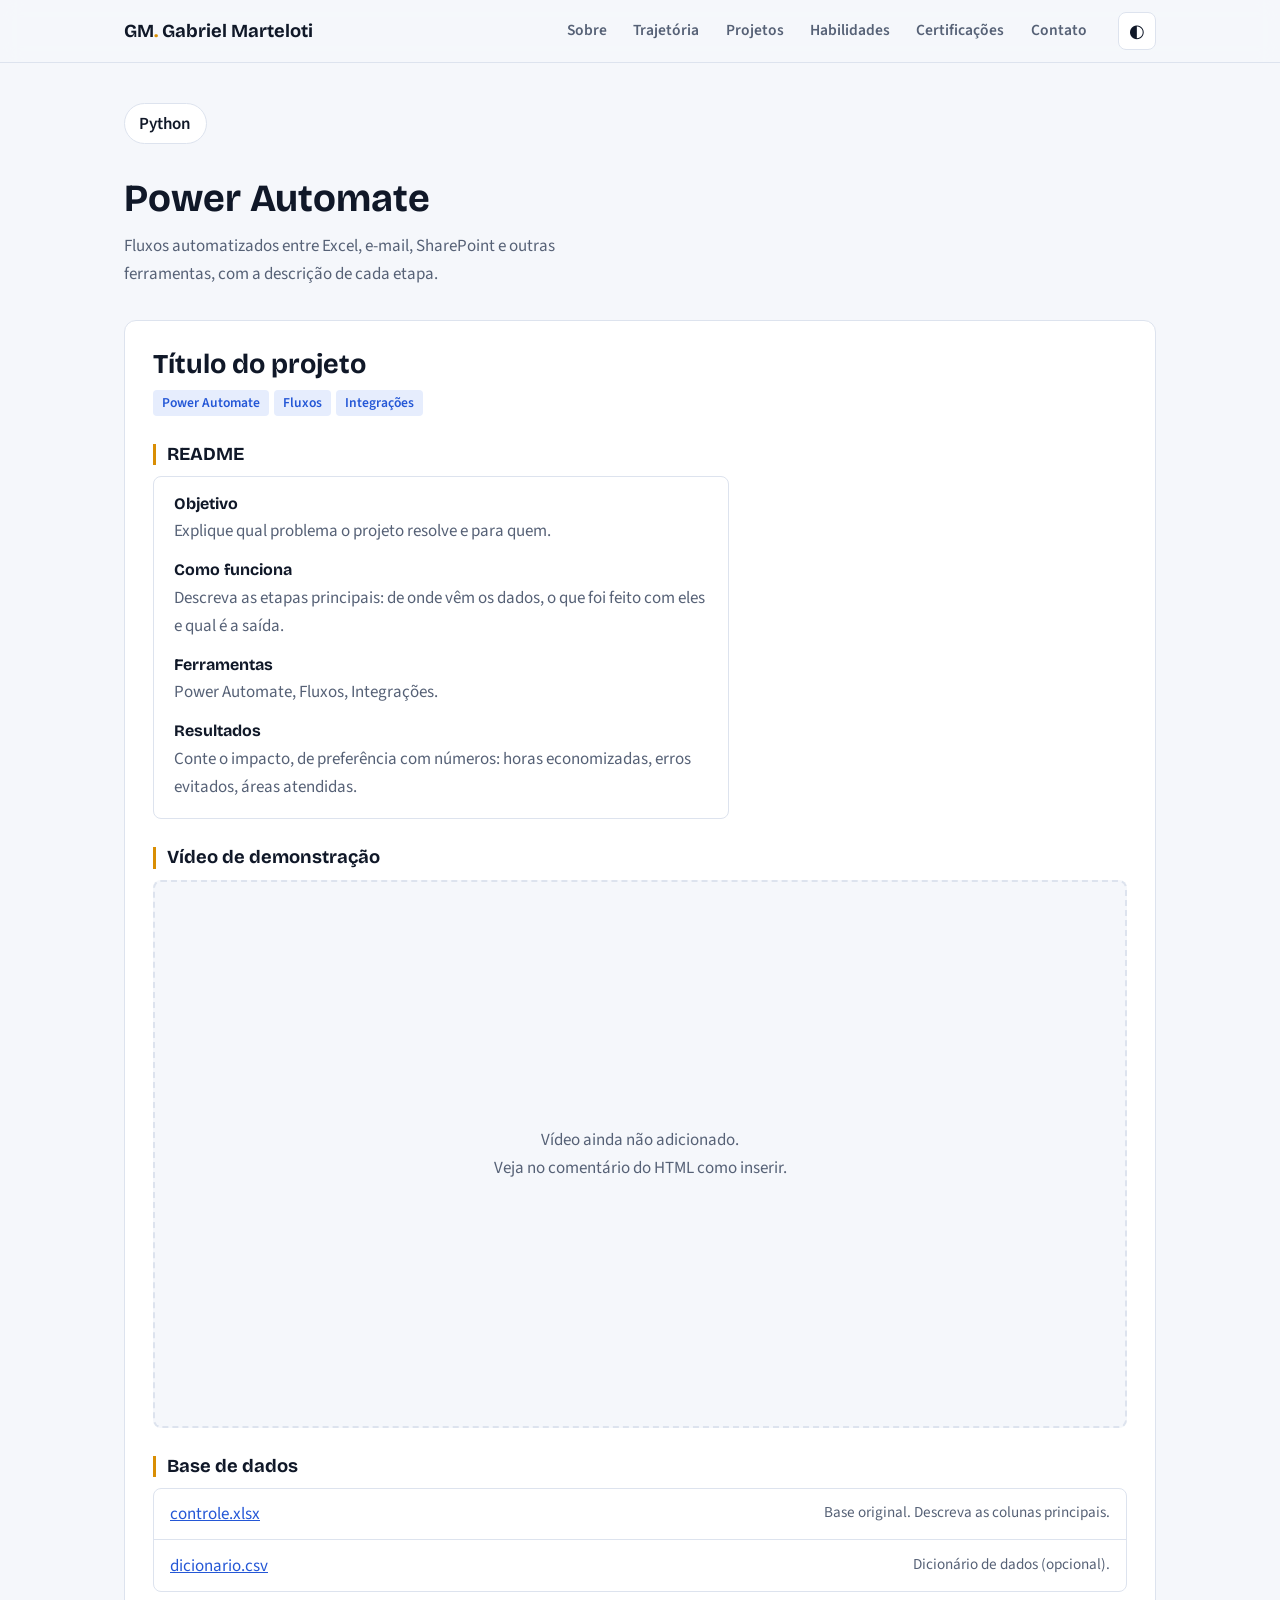
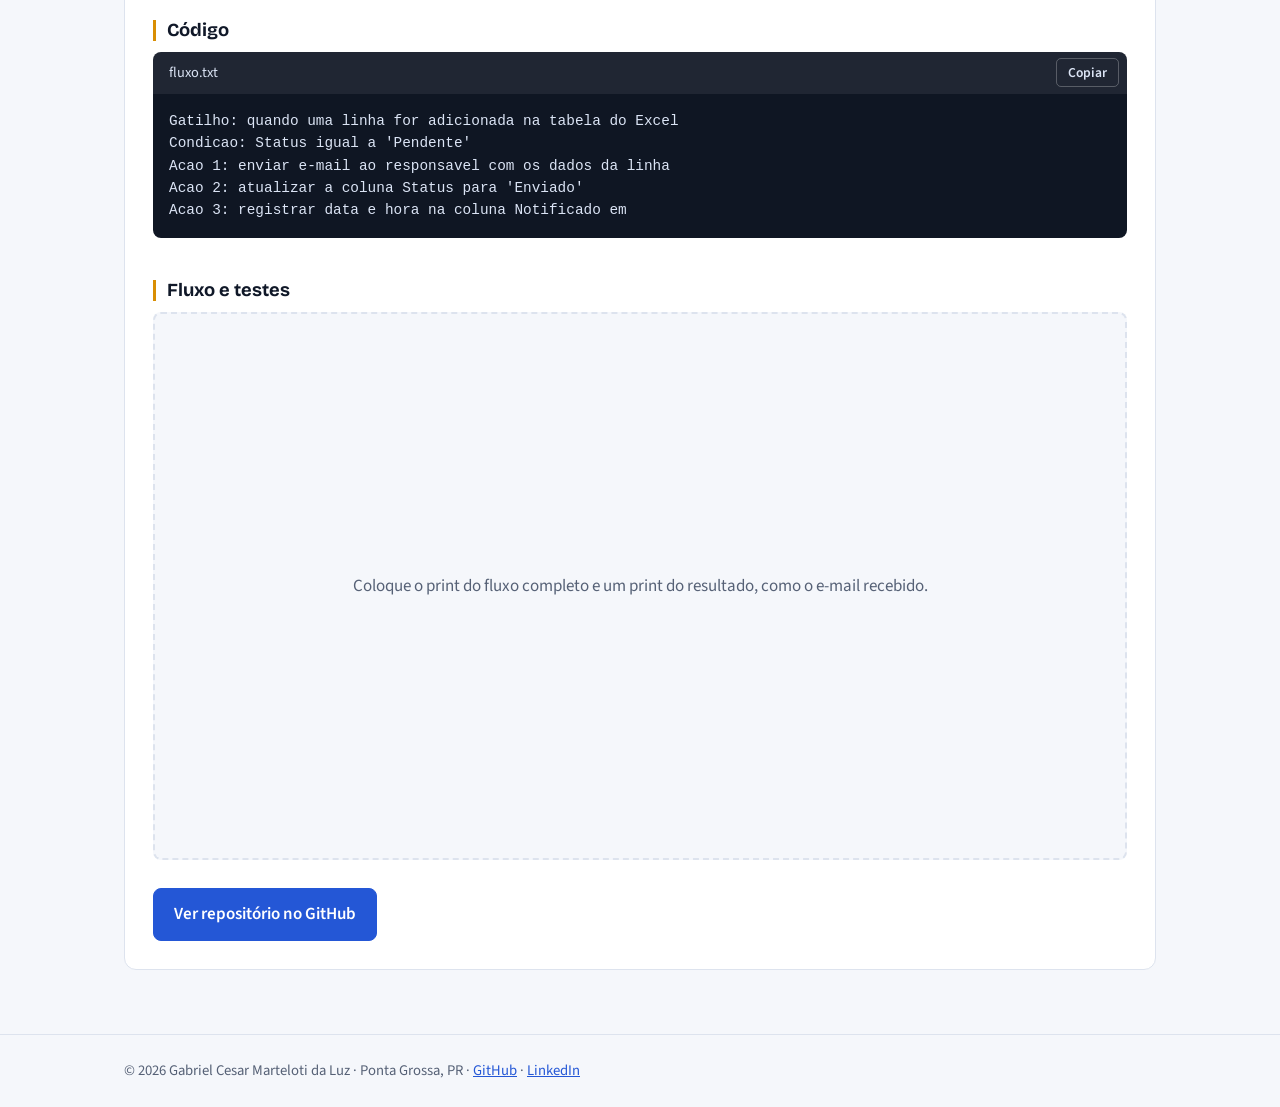
<file: powerautomate.html>
<!DOCTYPE html>
<html lang="pt-BR">
<head>
<meta charset="utf-8">
<meta name="viewport" content="width=device-width, initial-scale=1">
<title>Power Automate | Gabriel Marteloti</title>
<meta name="description" content="Portfólio de Gabriel Marteloti, aprendiz de dados na Allnex e estudante de ADS na UTFPR. SQL, Python, Power BI, Excel e Power Query.">
<script>document.documentElement.classList.add('js');try{var t=localStorage.getItem('theme');if(t)document.documentElement.dataset.theme=t}catch(e){}</script>
<link rel="preconnect" href="https://fonts.googleapis.com">
<link rel="preconnect" href="https://fonts.gstatic.com" crossorigin>
<link href="https://fonts.googleapis.com/css2?family=Bricolage+Grotesque:wght@500;700&family=Source+Sans+3:wght@400;600&display=swap" rel="stylesheet">
<link rel="stylesheet" href="style.css">
</head>
<body>
<header class="top"><div class="wrap">
  <a class="brand" href="index.html">GM<b>.</b> <span>Gabriel Marteloti</span></a>
  <nav aria-label="Principal"><a href="index.html#sobre">Sobre</a><a href="index.html#trajetoria">Trajetória</a><a href="index.html#projetos">Projetos</a><a href="index.html#habilidades">Habilidades</a><a href="index.html#certificacoes">Certificações</a><a href="index.html#contato">Contato</a></nav>
  <button class="theme" type="button" aria-label="Alternar tema claro e escuro">◐</button>
</div></header>
<main>
<div class="wrap page"><div class="tabs"><a href="python.html">Python</a></div>    <header>
      <h1>Power Automate</h1>
      <p class="intro">Fluxos automatizados entre Excel, e-mail, SharePoint e outras ferramentas, com a descrição de cada etapa.</p>
    </header>
    <!-- ===== PROJETO: para adicionar outro, copie do início deste article até o fim e cole abaixo ===== -->
    <article class="project" id="projeto-1">
      <header>
        <h2>Título do projeto</h2>
        <div class="tags"><span>Power Automate</span><span>Fluxos</span><span>Integrações</span></div>
      </header>

      <section class="block">
        <h3>README</h3>
        <div class="readme">
          <h4>Objetivo</h4><p>Explique qual problema o projeto resolve e para quem.</p>
          <h4>Como funciona</h4><p>Descreva as etapas principais: de onde vêm os dados, o que foi feito com eles e qual é a saída.</p>
          <h4>Ferramentas</h4><p>Power Automate, Fluxos, Integrações.</p>
          <h4>Resultados</h4><p>Conte o impacto, de preferência com números: horas economizadas, erros evitados, áreas atendidas.</p>
        </div>
      </section>

      <section class="block">
        <h3>Vídeo de demonstração</h3>
        <div class="media"><p>Vídeo ainda não adicionado.<br>Veja no comentário do HTML como inserir.</p></div>
        <!-- Troque o bloco acima por:
        <div class="media"><iframe src="https://www.youtube.com/embed/ID_DO_VIDEO" title="Demonstração do projeto" allowfullscreen></iframe></div>
        Ou, para um arquivo próprio em videos/powerautomate/demo.mp4:
        <div class="media"><video src="videos/powerautomate/demo.mp4" controls></video></div> -->
      </section>

      <section class="block">
        <h3>Base de dados</h3>
        <ul class="files">
          <li><a href="dados/powerautomate/projeto-1/controle.xlsx" download>controle.xlsx</a><span>Base original. Descreva as colunas principais.</span></li>
          <li><a href="dados/powerautomate/projeto-1/dicionario.csv" download>dicionario.csv</a><span>Dicionário de dados (opcional).</span></li>
        </ul>
      </section>

      <section class="block">
        <h3>Código</h3>
        <div class="code">
          <div class="codebar"><span>fluxo.txt</span><button type="button">Copiar</button></div>
          <pre><code>Gatilho: quando uma linha for adicionada na tabela do Excel
Condicao: Status igual a 'Pendente'
Acao 1: enviar e-mail ao responsavel com os dados da linha
Acao 2: atualizar a coluna Status para 'Enviado'
Acao 3: registrar data e hora na coluna Notificado em</code></pre>
        </div>
        <!-- Para mais arquivos, duplique o bloco div.code acima. -->
      </section>

      <section class="block">
        <h3>Fluxo e testes</h3>
        <div class="media"><p>Coloque o print do fluxo completo e um print do resultado, como o e-mail recebido.</p></div>
        <!-- Troque o bloco acima por:
        <div class="media"><img src="imagens/powerautomate/fluxo.png" alt="Fluxo no Power Automate"></div> -->
      </section>

      <p class="repo"><a class="cta" href="https://github.com/GabrielMarteloti">Ver repositório no GitHub</a></p>
    </article></div>
</main>
<footer><div class="wrap">© 2026 Gabriel Cesar Marteloti da Luz · Ponta Grossa, PR · <a href="https://github.com/GabrielMarteloti">GitHub</a> · <a href="https://www.linkedin.com/in/gabriel-marteloti-815750329">LinkedIn</a></div></footer>
<script src="script.js"></script>
</body>
</html>
</file>
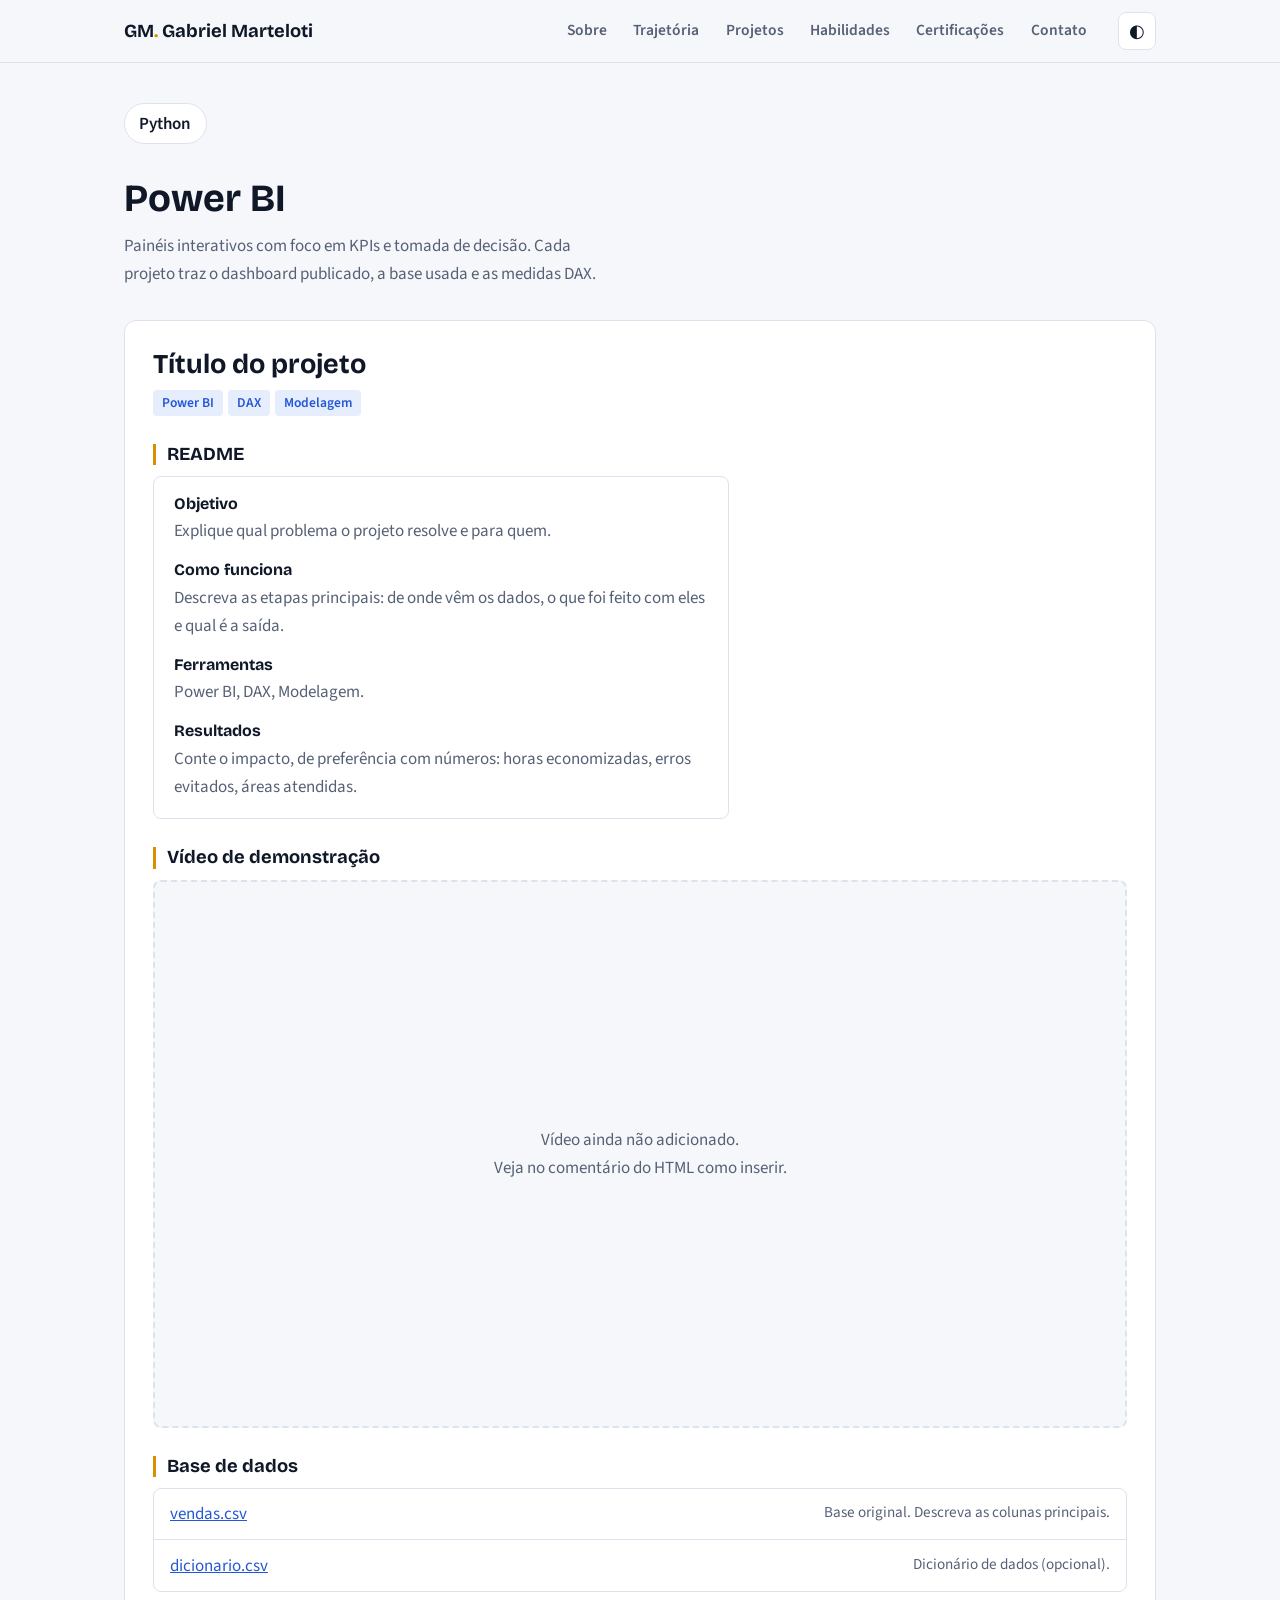
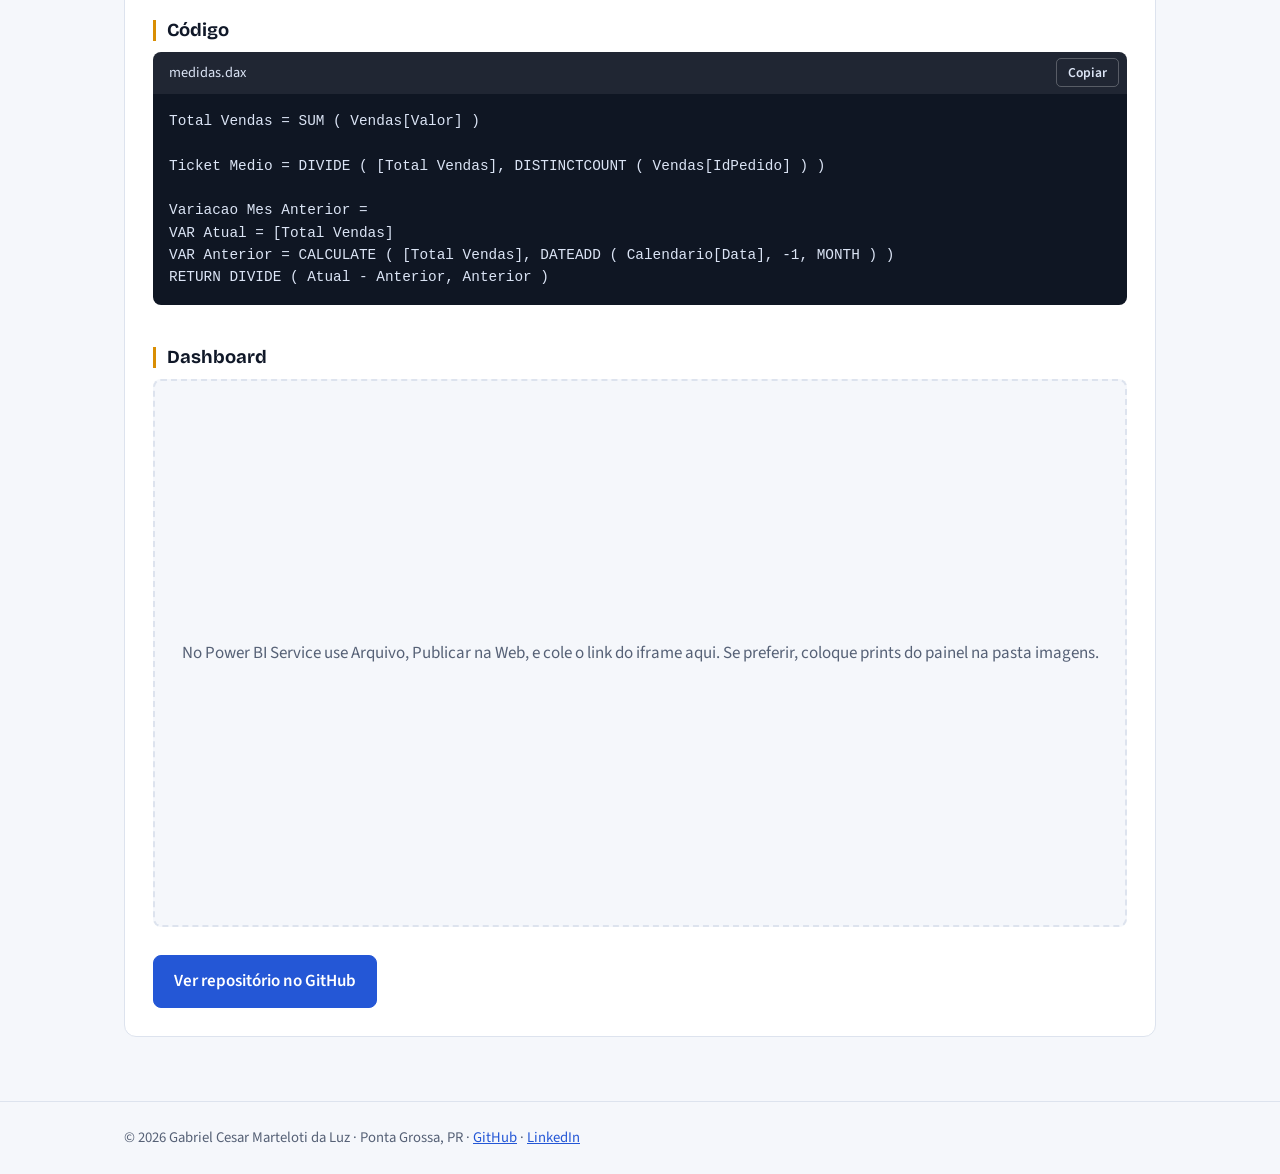
<file: powerbi.html>
<!DOCTYPE html>
<html lang="pt-BR">
<head>
<meta charset="utf-8">
<meta name="viewport" content="width=device-width, initial-scale=1">
<title>Power BI | Gabriel Marteloti</title>
<meta name="description" content="Portfólio de Gabriel Marteloti, aprendiz de dados na Allnex e estudante de ADS na UTFPR. SQL, Python, Power BI, Excel e Power Query.">
<script>document.documentElement.classList.add('js');try{var t=localStorage.getItem('theme');if(t)document.documentElement.dataset.theme=t}catch(e){}</script>
<link rel="preconnect" href="https://fonts.googleapis.com">
<link rel="preconnect" href="https://fonts.gstatic.com" crossorigin>
<link href="https://fonts.googleapis.com/css2?family=Bricolage+Grotesque:wght@500;700&family=Source+Sans+3:wght@400;600&display=swap" rel="stylesheet">
<link rel="stylesheet" href="style.css">
</head>
<body>
<header class="top"><div class="wrap">
  <a class="brand" href="index.html">GM<b>.</b> <span>Gabriel Marteloti</span></a>
  <nav aria-label="Principal"><a href="index.html#sobre">Sobre</a><a href="index.html#trajetoria">Trajetória</a><a href="index.html#projetos">Projetos</a><a href="index.html#habilidades">Habilidades</a><a href="index.html#certificacoes">Certificações</a><a href="index.html#contato">Contato</a></nav>
  <button class="theme" type="button" aria-label="Alternar tema claro e escuro">◐</button>
</div></header>
<main>
<div class="wrap page"><div class="tabs"><a href="python.html">Python</a></div>    <header>
      <h1>Power BI</h1>
      <p class="intro">Painéis interativos com foco em KPIs e tomada de decisão. Cada projeto traz o dashboard publicado, a base usada e as medidas DAX.</p>
    </header>
    <!-- ===== PROJETO: para adicionar outro, copie do início deste article até o fim e cole abaixo ===== -->
    <article class="project" id="projeto-1">
      <header>
        <h2>Título do projeto</h2>
        <div class="tags"><span>Power BI</span><span>DAX</span><span>Modelagem</span></div>
      </header>

      <section class="block">
        <h3>README</h3>
        <div class="readme">
          <h4>Objetivo</h4><p>Explique qual problema o projeto resolve e para quem.</p>
          <h4>Como funciona</h4><p>Descreva as etapas principais: de onde vêm os dados, o que foi feito com eles e qual é a saída.</p>
          <h4>Ferramentas</h4><p>Power BI, DAX, Modelagem.</p>
          <h4>Resultados</h4><p>Conte o impacto, de preferência com números: horas economizadas, erros evitados, áreas atendidas.</p>
        </div>
      </section>

      <section class="block">
        <h3>Vídeo de demonstração</h3>
        <div class="media"><p>Vídeo ainda não adicionado.<br>Veja no comentário do HTML como inserir.</p></div>
        <!-- Troque o bloco acima por:
        <div class="media"><iframe src="https://www.youtube.com/embed/ID_DO_VIDEO" title="Demonstração do projeto" allowfullscreen></iframe></div>
        Ou, para um arquivo próprio em videos/powerbi/demo.mp4:
        <div class="media"><video src="videos/powerbi/demo.mp4" controls></video></div> -->
      </section>

      <section class="block">
        <h3>Base de dados</h3>
        <ul class="files">
          <li><a href="dados/powerbi/projeto-1/vendas.csv" download>vendas.csv</a><span>Base original. Descreva as colunas principais.</span></li>
          <li><a href="dados/powerbi/projeto-1/dicionario.csv" download>dicionario.csv</a><span>Dicionário de dados (opcional).</span></li>
        </ul>
      </section>

      <section class="block">
        <h3>Código</h3>
        <div class="code">
          <div class="codebar"><span>medidas.dax</span><button type="button">Copiar</button></div>
          <pre><code>Total Vendas = SUM ( Vendas[Valor] )

Ticket Medio = DIVIDE ( [Total Vendas], DISTINCTCOUNT ( Vendas[IdPedido] ) )

Variacao Mes Anterior =
VAR Atual = [Total Vendas]
VAR Anterior = CALCULATE ( [Total Vendas], DATEADD ( Calendario[Data], -1, MONTH ) )
RETURN DIVIDE ( Atual - Anterior, Anterior )</code></pre>
        </div>
        <!-- Para mais arquivos, duplique o bloco div.code acima. -->
      </section>

      <section class="block">
        <h3>Dashboard</h3>
        <div class="media"><p>No Power BI Service use Arquivo, Publicar na Web, e cole o link do iframe aqui. Se preferir, coloque prints do painel na pasta imagens.</p></div>
        <!-- Troque o bloco acima por:
        <div class="media"><iframe src="LINK_DO_POWER_BI_PUBLICAR_NA_WEB" title="Dashboard Power BI" allowfullscreen></iframe></div> -->
      </section>

      <p class="repo"><a class="cta" href="https://github.com/GabrielMarteloti">Ver repositório no GitHub</a></p>
    </article></div>
</main>
<footer><div class="wrap">© 2026 Gabriel Cesar Marteloti da Luz · Ponta Grossa, PR · <a href="https://github.com/GabrielMarteloti">GitHub</a> · <a href="https://www.linkedin.com/in/gabriel-marteloti-815750329">LinkedIn</a></div></footer>
<script src="script.js"></script>
</body>
</html>
</file>
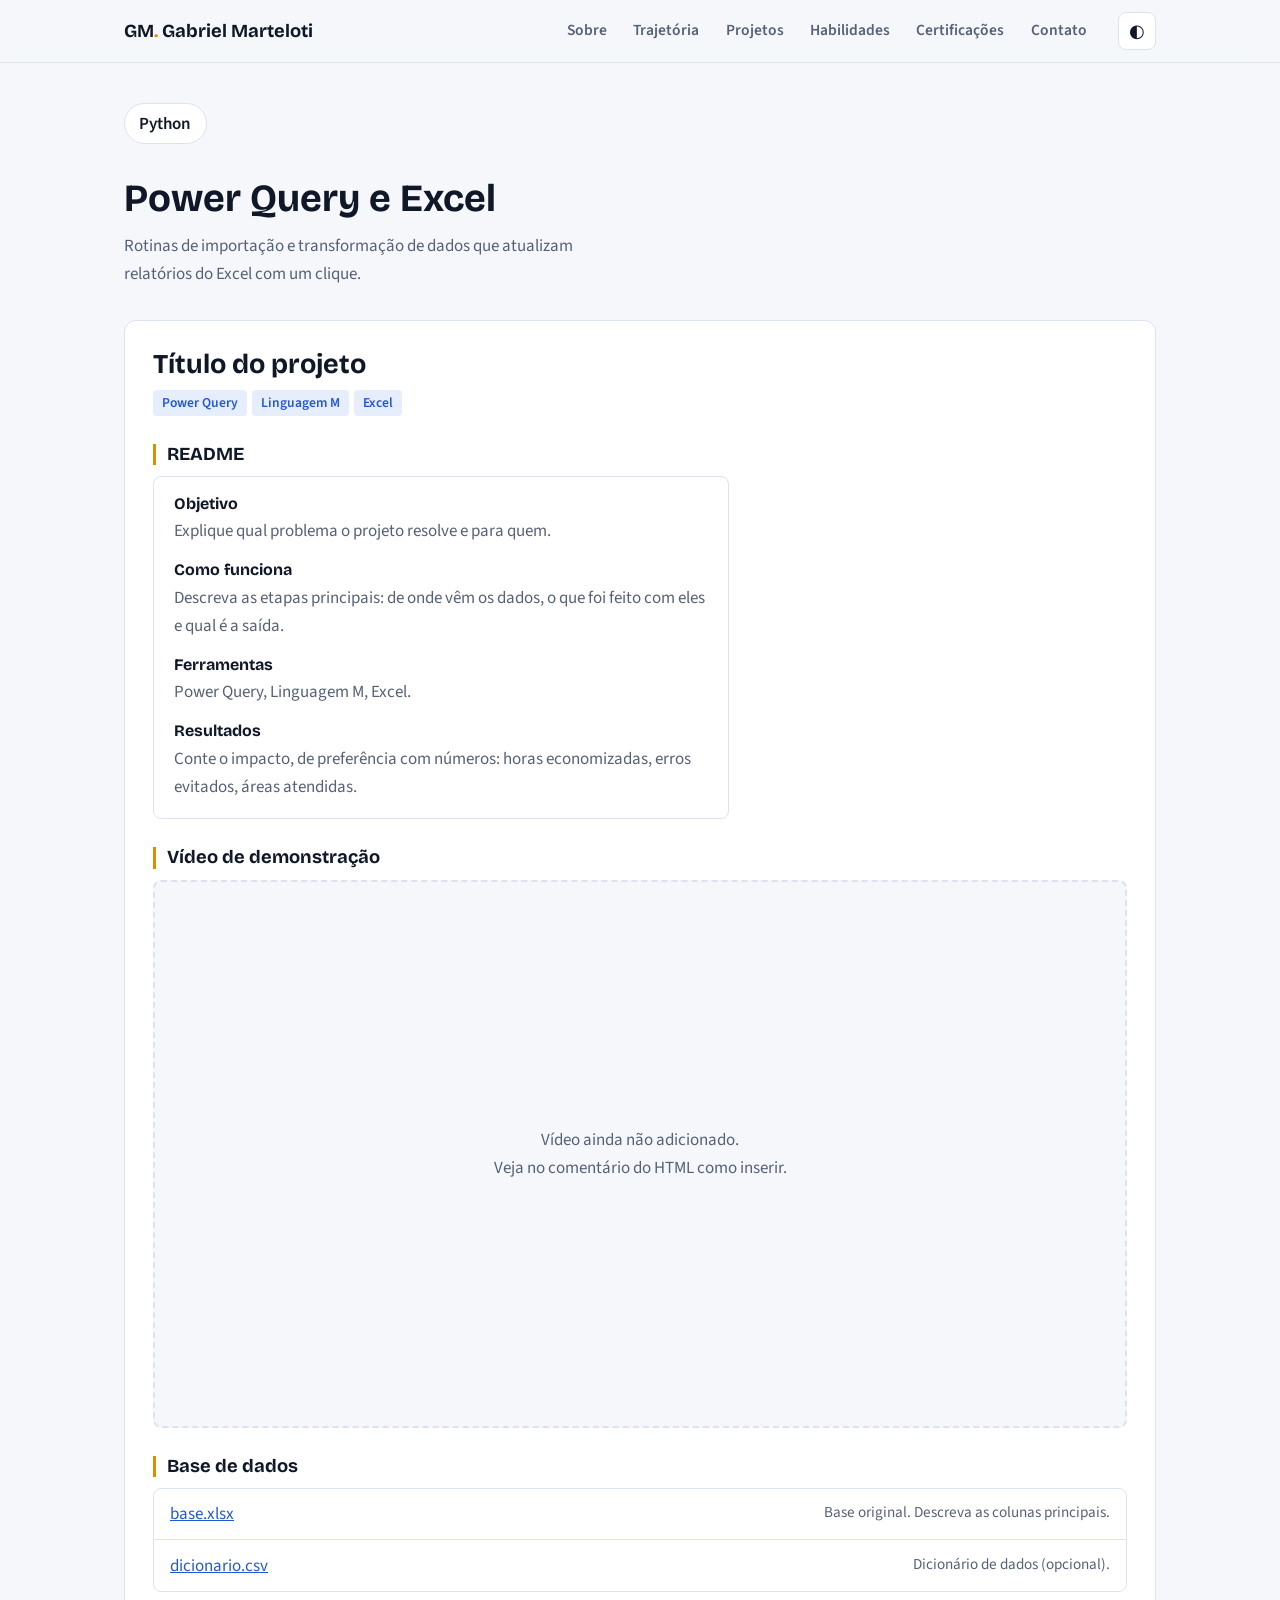
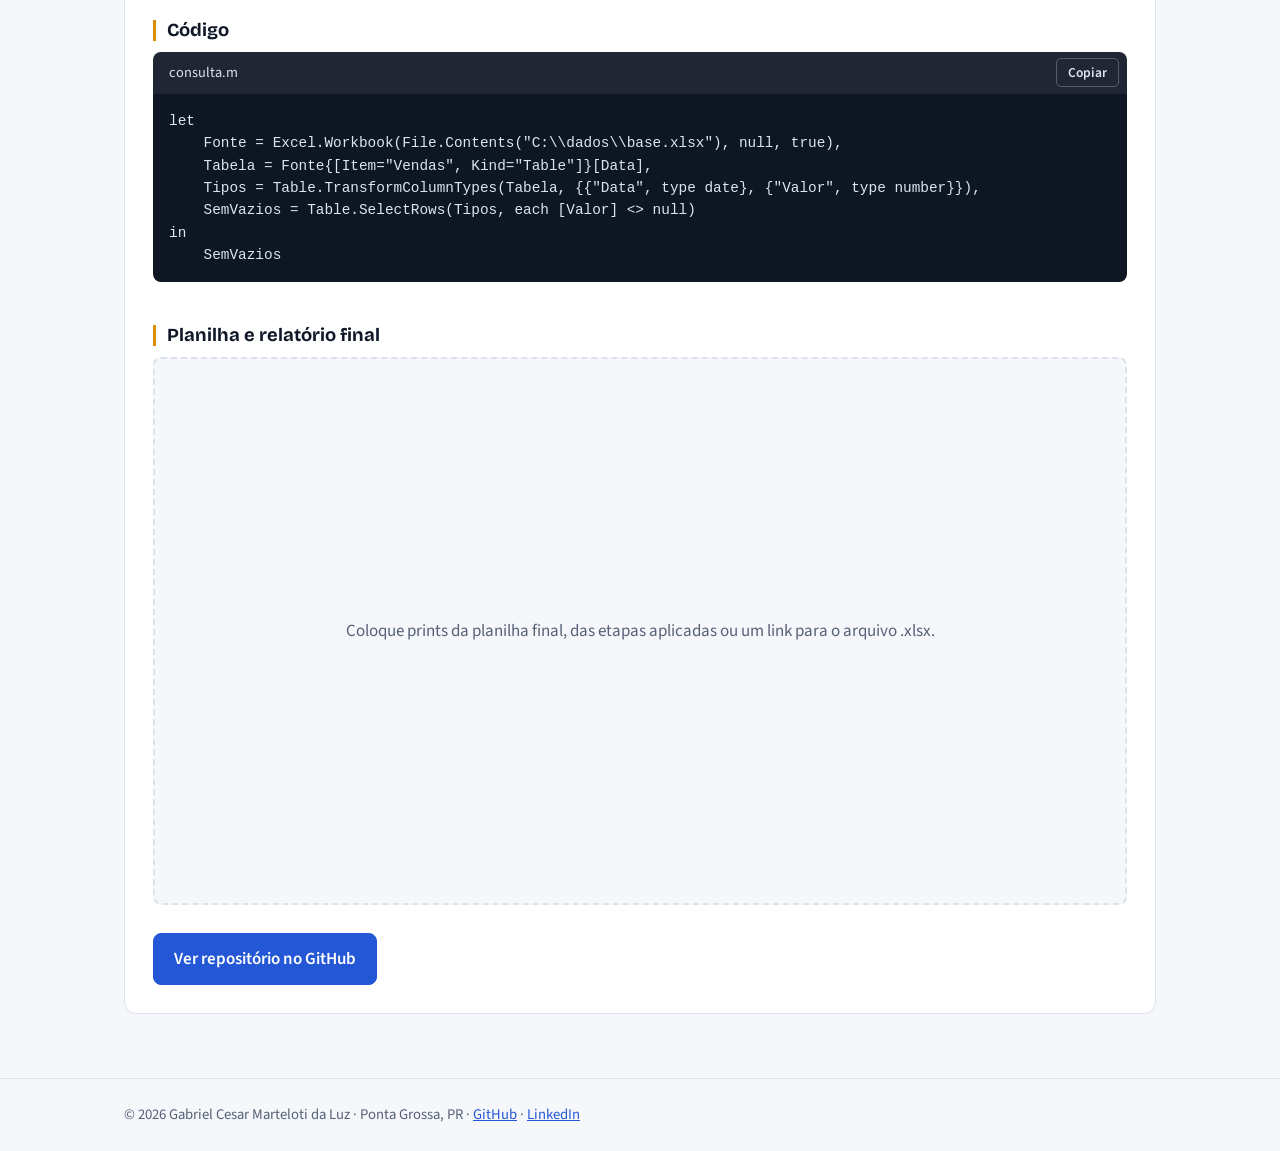
<file: powerquery.html>
<!DOCTYPE html>
<html lang="pt-BR">
<head>
<meta charset="utf-8">
<meta name="viewport" content="width=device-width, initial-scale=1">
<title>Power Query e Excel | Gabriel Marteloti</title>
<meta name="description" content="Portfólio de Gabriel Marteloti, aprendiz de dados na Allnex e estudante de ADS na UTFPR. SQL, Python, Power BI, Excel e Power Query.">
<script>document.documentElement.classList.add('js');try{var t=localStorage.getItem('theme');if(t)document.documentElement.dataset.theme=t}catch(e){}</script>
<link rel="preconnect" href="https://fonts.googleapis.com">
<link rel="preconnect" href="https://fonts.gstatic.com" crossorigin>
<link href="https://fonts.googleapis.com/css2?family=Bricolage+Grotesque:wght@500;700&family=Source+Sans+3:wght@400;600&display=swap" rel="stylesheet">
<link rel="stylesheet" href="style.css">
</head>
<body>
<header class="top"><div class="wrap">
  <a class="brand" href="index.html">GM<b>.</b> <span>Gabriel Marteloti</span></a>
  <nav aria-label="Principal"><a href="index.html#sobre">Sobre</a><a href="index.html#trajetoria">Trajetória</a><a href="index.html#projetos">Projetos</a><a href="index.html#habilidades">Habilidades</a><a href="index.html#certificacoes">Certificações</a><a href="index.html#contato">Contato</a></nav>
  <button class="theme" type="button" aria-label="Alternar tema claro e escuro">◐</button>
</div></header>
<main>
<div class="wrap page"><div class="tabs"><a href="python.html">Python</a></div>    <header>
      <h1>Power Query e Excel</h1>
      <p class="intro">Rotinas de importação e transformação de dados que atualizam relatórios do Excel com um clique.</p>
    </header>
    <!-- ===== PROJETO: para adicionar outro, copie do início deste article até o fim e cole abaixo ===== -->
    <article class="project" id="projeto-1">
      <header>
        <h2>Título do projeto</h2>
        <div class="tags"><span>Power Query</span><span>Linguagem M</span><span>Excel</span></div>
      </header>

      <section class="block">
        <h3>README</h3>
        <div class="readme">
          <h4>Objetivo</h4><p>Explique qual problema o projeto resolve e para quem.</p>
          <h4>Como funciona</h4><p>Descreva as etapas principais: de onde vêm os dados, o que foi feito com eles e qual é a saída.</p>
          <h4>Ferramentas</h4><p>Power Query, Linguagem M, Excel.</p>
          <h4>Resultados</h4><p>Conte o impacto, de preferência com números: horas economizadas, erros evitados, áreas atendidas.</p>
        </div>
      </section>

      <section class="block">
        <h3>Vídeo de demonstração</h3>
        <div class="media"><p>Vídeo ainda não adicionado.<br>Veja no comentário do HTML como inserir.</p></div>
        <!-- Troque o bloco acima por:
        <div class="media"><iframe src="https://www.youtube.com/embed/ID_DO_VIDEO" title="Demonstração do projeto" allowfullscreen></iframe></div>
        Ou, para um arquivo próprio em videos/powerquery/demo.mp4:
        <div class="media"><video src="videos/powerquery/demo.mp4" controls></video></div> -->
      </section>

      <section class="block">
        <h3>Base de dados</h3>
        <ul class="files">
          <li><a href="dados/powerquery/projeto-1/base.xlsx" download>base.xlsx</a><span>Base original. Descreva as colunas principais.</span></li>
          <li><a href="dados/powerquery/projeto-1/dicionario.csv" download>dicionario.csv</a><span>Dicionário de dados (opcional).</span></li>
        </ul>
      </section>

      <section class="block">
        <h3>Código</h3>
        <div class="code">
          <div class="codebar"><span>consulta.m</span><button type="button">Copiar</button></div>
          <pre><code>let
    Fonte = Excel.Workbook(File.Contents("C:\\dados\\base.xlsx"), null, true),
    Tabela = Fonte{[Item="Vendas", Kind="Table"]}[Data],
    Tipos = Table.TransformColumnTypes(Tabela, {{"Data", type date}, {"Valor", type number}}),
    SemVazios = Table.SelectRows(Tipos, each [Valor] &lt;&gt; null)
in
    SemVazios</code></pre>
        </div>
        <!-- Para mais arquivos, duplique o bloco div.code acima. -->
      </section>

      <section class="block">
        <h3>Planilha e relatório final</h3>
        <div class="media"><p>Coloque prints da planilha final, das etapas aplicadas ou um link para o arquivo .xlsx.</p></div>
        <!-- Troque o bloco acima por:
        <div class="media"><img src="imagens/powerquery/planilha.png" alt="Planilha final no Excel"></div> -->
      </section>

      <p class="repo"><a class="cta" href="https://github.com/GabrielMarteloti">Ver repositório no GitHub</a></p>
    </article></div>
</main>
<footer><div class="wrap">© 2026 Gabriel Cesar Marteloti da Luz · Ponta Grossa, PR · <a href="https://github.com/GabrielMarteloti">GitHub</a> · <a href="https://www.linkedin.com/in/gabriel-marteloti-815750329">LinkedIn</a></div></footer>
<script src="script.js"></script>
</body>
</html>
</file>
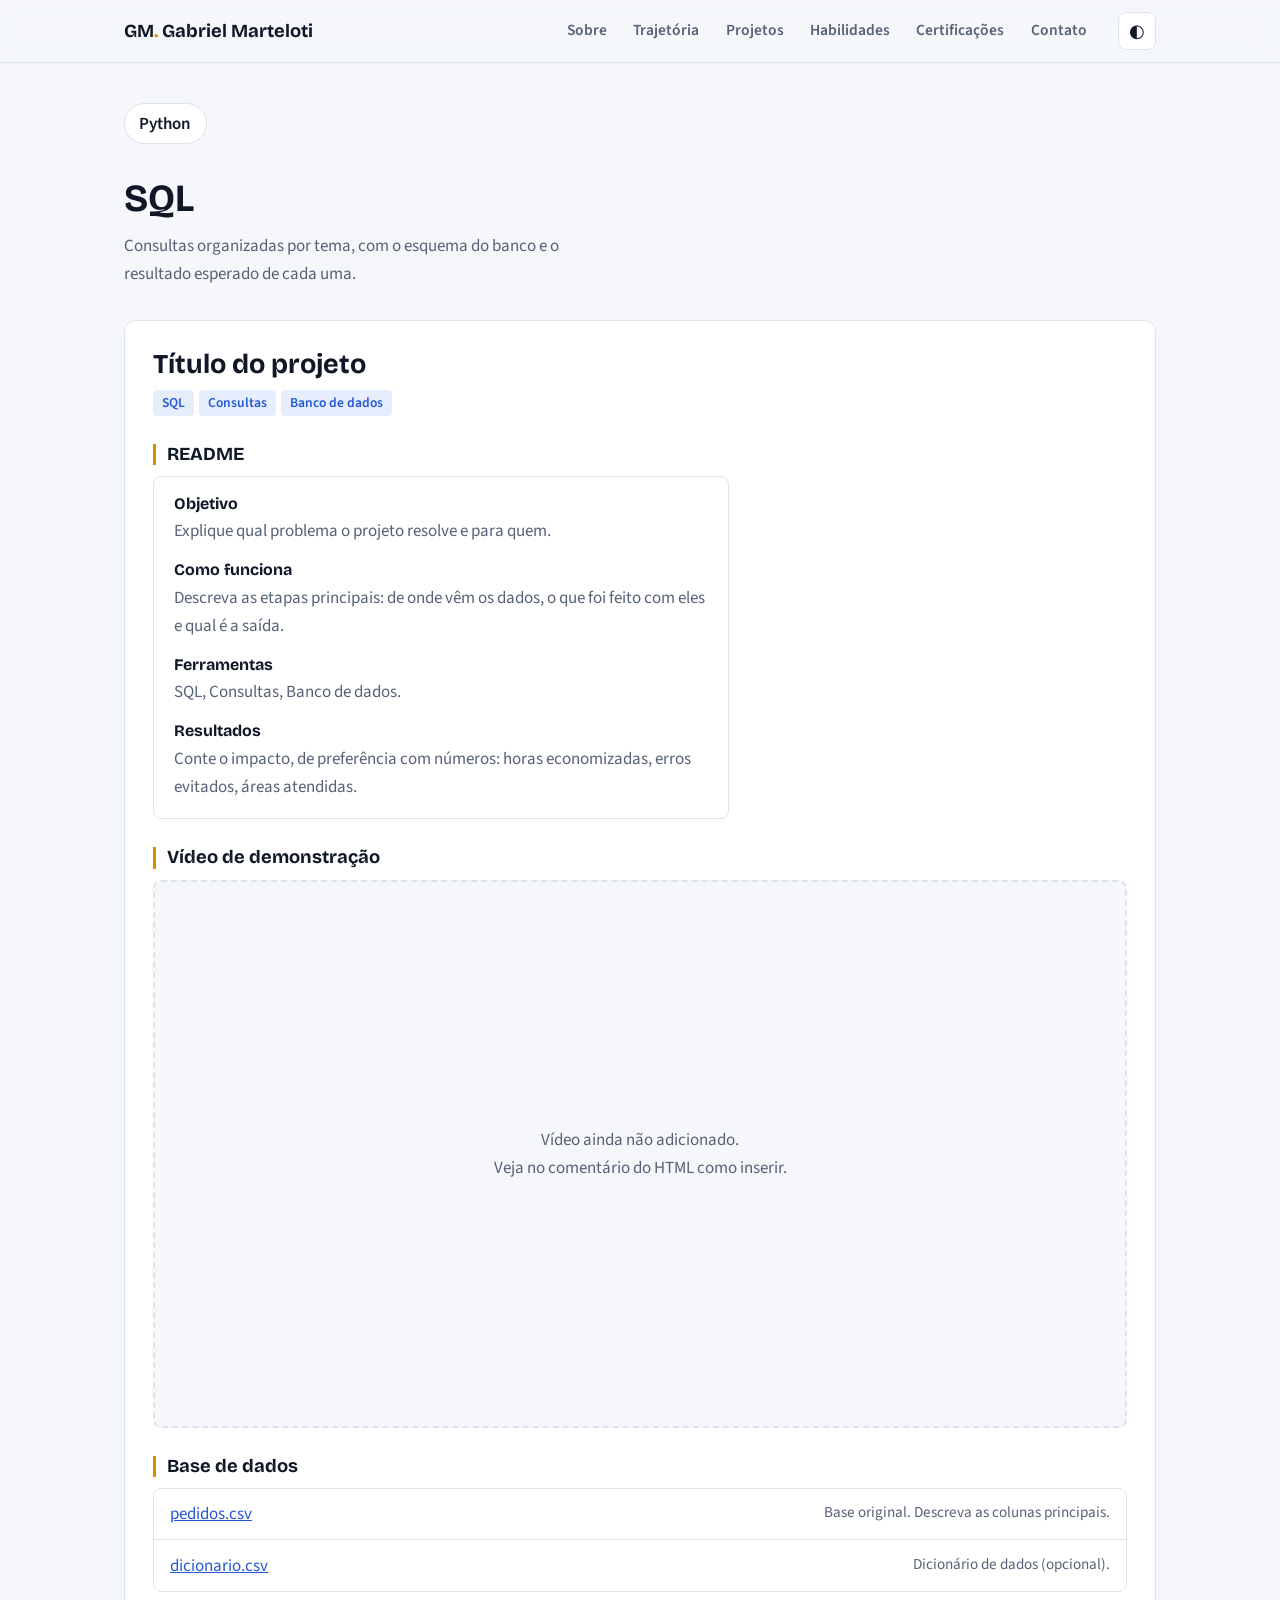
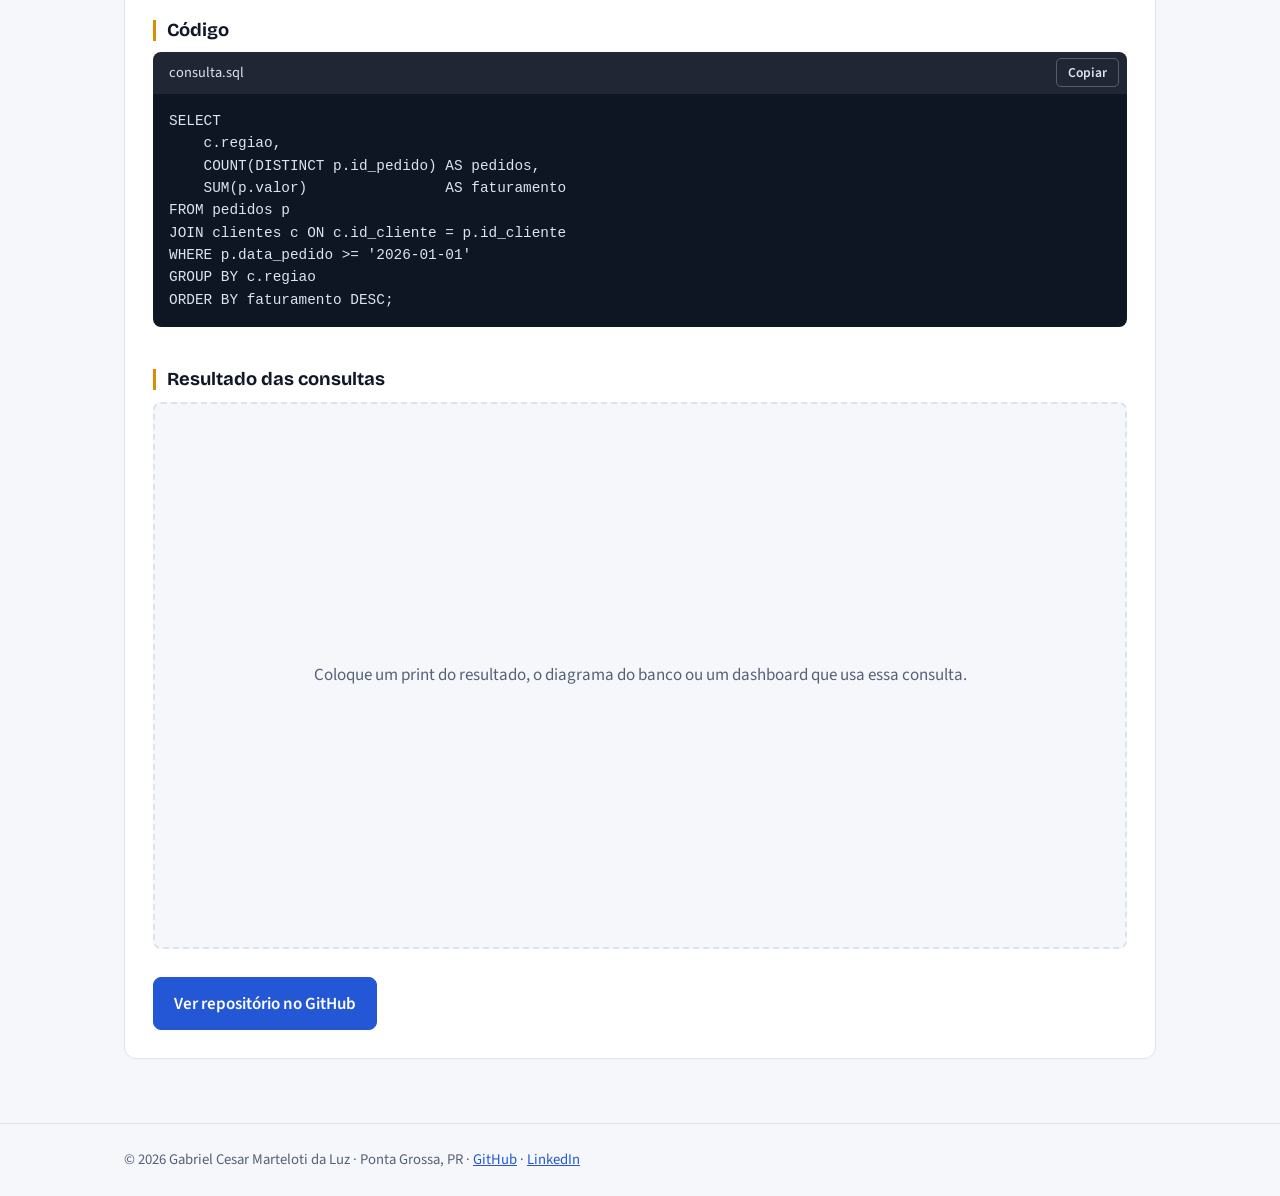
<file: sql.html>
<!DOCTYPE html>
<html lang="pt-BR">
<head>
<meta charset="utf-8">
<meta name="viewport" content="width=device-width, initial-scale=1">
<title>SQL | Gabriel Marteloti</title>
<meta name="description" content="Portfólio de Gabriel Marteloti, aprendiz de dados na Allnex e estudante de ADS na UTFPR. SQL, Python, Power BI, Excel e Power Query.">
<script>document.documentElement.classList.add('js');try{var t=localStorage.getItem('theme');if(t)document.documentElement.dataset.theme=t}catch(e){}</script>
<link rel="preconnect" href="https://fonts.googleapis.com">
<link rel="preconnect" href="https://fonts.gstatic.com" crossorigin>
<link href="https://fonts.googleapis.com/css2?family=Bricolage+Grotesque:wght@500;700&family=Source+Sans+3:wght@400;600&display=swap" rel="stylesheet">
<link rel="stylesheet" href="style.css">
</head>
<body>
<header class="top"><div class="wrap">
  <a class="brand" href="index.html">GM<b>.</b> <span>Gabriel Marteloti</span></a>
  <nav aria-label="Principal"><a href="index.html#sobre">Sobre</a><a href="index.html#trajetoria">Trajetória</a><a href="index.html#projetos">Projetos</a><a href="index.html#habilidades">Habilidades</a><a href="index.html#certificacoes">Certificações</a><a href="index.html#contato">Contato</a></nav>
  <button class="theme" type="button" aria-label="Alternar tema claro e escuro">◐</button>
</div></header>
<main>
<div class="wrap page"><div class="tabs"><a href="python.html">Python</a></div>    <header>
      <h1>SQL</h1>
      <p class="intro">Consultas organizadas por tema, com o esquema do banco e o resultado esperado de cada uma.</p>
    </header>
    <!-- ===== PROJETO: para adicionar outro, copie do início deste article até o fim e cole abaixo ===== -->
    <article class="project" id="projeto-1">
      <header>
        <h2>Título do projeto</h2>
        <div class="tags"><span>SQL</span><span>Consultas</span><span>Banco de dados</span></div>
      </header>

      <section class="block">
        <h3>README</h3>
        <div class="readme">
          <h4>Objetivo</h4><p>Explique qual problema o projeto resolve e para quem.</p>
          <h4>Como funciona</h4><p>Descreva as etapas principais: de onde vêm os dados, o que foi feito com eles e qual é a saída.</p>
          <h4>Ferramentas</h4><p>SQL, Consultas, Banco de dados.</p>
          <h4>Resultados</h4><p>Conte o impacto, de preferência com números: horas economizadas, erros evitados, áreas atendidas.</p>
        </div>
      </section>

      <section class="block">
        <h3>Vídeo de demonstração</h3>
        <div class="media"><p>Vídeo ainda não adicionado.<br>Veja no comentário do HTML como inserir.</p></div>
        <!-- Troque o bloco acima por:
        <div class="media"><iframe src="https://www.youtube.com/embed/ID_DO_VIDEO" title="Demonstração do projeto" allowfullscreen></iframe></div>
        Ou, para um arquivo próprio em videos/sql/demo.mp4:
        <div class="media"><video src="videos/sql/demo.mp4" controls></video></div> -->
      </section>

      <section class="block">
        <h3>Base de dados</h3>
        <ul class="files">
          <li><a href="dados/sql/projeto-1/pedidos.csv" download>pedidos.csv</a><span>Base original. Descreva as colunas principais.</span></li>
          <li><a href="dados/sql/projeto-1/dicionario.csv" download>dicionario.csv</a><span>Dicionário de dados (opcional).</span></li>
        </ul>
      </section>

      <section class="block">
        <h3>Código</h3>
        <div class="code">
          <div class="codebar"><span>consulta.sql</span><button type="button">Copiar</button></div>
          <pre><code>SELECT
    c.regiao,
    COUNT(DISTINCT p.id_pedido) AS pedidos,
    SUM(p.valor)                AS faturamento
FROM pedidos p
JOIN clientes c ON c.id_cliente = p.id_cliente
WHERE p.data_pedido &gt;= '2026-01-01'
GROUP BY c.regiao
ORDER BY faturamento DESC;</code></pre>
        </div>
        <!-- Para mais arquivos, duplique o bloco div.code acima. -->
      </section>

      <section class="block">
        <h3>Resultado das consultas</h3>
        <div class="media"><p>Coloque um print do resultado, o diagrama do banco ou um dashboard que usa essa consulta.</p></div>
        <!-- Troque o bloco acima por:
        <div class="media"><img src="imagens/sql/resultado.png" alt="Resultado da consulta SQL"></div> -->
      </section>

      <p class="repo"><a class="cta" href="https://github.com/GabrielMarteloti">Ver repositório no GitHub</a></p>
    </article></div>
</main>
<footer><div class="wrap">© 2026 Gabriel Cesar Marteloti da Luz · Ponta Grossa, PR · <a href="https://github.com/GabrielMarteloti">GitHub</a> · <a href="https://www.linkedin.com/in/gabriel-marteloti-815750329">LinkedIn</a></div></footer>
<script src="script.js"></script>
</body>
</html>
</file>
<file: style.css>
:root{--bg:#f5f7fb;--surface:#fff;--ink:#101828;--muted:#566176;--line:#dde3ee;--blue:#2457d6;--soft:#e6edfd;--amber:#d98e04;--code:#0f1623;--codeink:#dbe4f5}
@media (prefers-color-scheme:dark){:root:not([data-theme="light"]){--bg:#0a0f1a;--surface:#121a2a;--ink:#e8edf7;--muted:#97a4bd;--line:#223049;--blue:#6e9bff;--soft:#172544;--amber:#f2b01e;--code:#070b12}}
:root[data-theme="dark"]{--bg:#0a0f1a;--surface:#121a2a;--ink:#e8edf7;--muted:#97a4bd;--line:#223049;--blue:#6e9bff;--soft:#172544;--amber:#f2b01e;--code:#070b12}
*{box-sizing:border-box}html{scroll-behavior:smooth;scroll-padding-top:70px}
body{margin:0;background:var(--bg);color:var(--ink);font:400 1.0625rem/1.65 "Source Sans 3",system-ui,sans-serif}
h1,h2,h3,h4{font-family:"Bricolage Grotesque",system-ui,sans-serif;line-height:1.15;margin:0}
a{color:var(--blue)}a:focus-visible,button:focus-visible{outline:3px solid var(--amber);outline-offset:3px}
.wrap{max-width:1080px;margin:0 auto;padding:0 1.5rem}
.top{position:sticky;top:0;z-index:20;background:color-mix(in srgb,var(--bg) 88%,transparent);backdrop-filter:blur(10px);border-bottom:1px solid var(--line)}
.top .wrap{display:flex;align-items:center;gap:1.25rem;height:62px}
.brand{font:700 1.15rem "Bricolage Grotesque",sans-serif;color:var(--ink);text-decoration:none;white-space:nowrap}
.brand b{color:var(--amber)}
.top nav{display:flex;gap:.25rem;margin-left:auto;overflow-x:auto;scrollbar-width:none}
.top nav a{color:var(--muted);text-decoration:none;font-weight:600;font-size:.97rem;padding:.4rem .7rem;border-radius:6px;white-space:nowrap}
.top nav a:hover{color:var(--ink);background:var(--soft)}
.theme{font-size:1.1rem;width:38px;height:38px;border-radius:8px;border:1px solid var(--line);background:var(--surface);color:var(--ink);cursor:pointer;flex:none}
section.s{padding:4.5rem 0}section.s h2{font-size:2rem;margin-bottom:1.75rem}
.hero{position:relative;padding:4.5rem 0 3.5rem;overflow:hidden}
.hero::before{content:"";position:absolute;inset:0;background-image:linear-gradient(var(--line) 1px,transparent 1px),linear-gradient(90deg,var(--line) 1px,transparent 1px);background-size:44px 44px;opacity:.5;-webkit-mask-image:radial-gradient(ellipse at 70% 40%,#000 0,transparent 70%);mask-image:radial-gradient(ellipse at 70% 40%,#000 0,transparent 70%)}
.hero .wrap{position:relative;display:grid;grid-template-columns:1.1fr .9fr;gap:3rem;align-items:center}
.hero h1{font-size:clamp(2.6rem,6vw,4rem);letter-spacing:-.02em}
.role{font:500 1.3rem/1.35 "Bricolage Grotesque",sans-serif;margin:.9rem 0 .6rem}
.pitch{color:var(--muted);max-width:46ch;margin:0 0 1.25rem}
.chips{display:flex;flex-wrap:wrap;gap:.45rem;margin-bottom:1.6rem}
.chips span{font-weight:600;font-size:.9rem;padding:.2rem .7rem;border:1px solid var(--line);border-radius:999px;background:var(--surface)}
.btns{display:flex;flex-wrap:wrap;gap:.7rem}
.btn,.cta{display:inline-block;padding:.7rem 1.25rem;border-radius:8px;font-weight:600;text-decoration:none;border:1px solid var(--blue);background:var(--blue);color:#fff}
.dark-text{color:#fff}
.btn.ghost{background:transparent;color:var(--blue)}.btn:hover,.cta:hover{filter:brightness(1.12)}
.loc{margin:1.25rem 0 0;color:var(--muted);font-size:.95rem}
.fig{background:var(--surface);border:1px solid var(--line);border-radius:14px;padding:1.25rem 1.1rem 1rem}
.fig h2{font-size:1rem;margin-bottom:1rem}.fig p{margin:.8rem 0 0;color:var(--muted);font-size:.85rem}
.wf{display:grid;grid-template-columns:repeat(6,1fr);gap:.4rem}
.col span{display:block;font-size:.7rem;line-height:1.2;color:var(--muted);text-align:center;margin-top:.45rem;font-weight:600}
.stack{position:relative;height:190px;border-bottom:1px solid var(--line)}
.b{position:absolute;left:10%;right:10%;bottom:var(--b);height:var(--h);border-radius:3px 3px 0 0;transform-origin:bottom;animation:grow .8s cubic-bezier(.2,.7,.2,1) both;animation-delay:calc(var(--i)*.12s)}
.b.total{background:var(--blue)}.b.loss{background:var(--amber)}.b.final{background:#22b07d}
@keyframes grow{from{transform:scaleY(0)}to{transform:scaleY(1)}}
.about{display:grid;grid-template-columns:1.4fr 1fr;gap:2.5rem}.about p{margin:0 0 1rem;max-width:60ch}
.facts{background:var(--surface);border:1px solid var(--line);border-radius:12px;padding:1.2rem 1.3rem;display:flex;flex-direction:column;gap:.9rem;align-self:start}
.facts dt{font-weight:600;font-size:.85rem;color:var(--muted)}.facts dd{margin:0}
.tl{list-style:none;margin:0;padding:0 0 0 1.6rem;border-left:2px solid var(--line);display:flex;flex-direction:column;gap:1.6rem}
.tl li{position:relative}.tl li::before{content:"";position:absolute;left:calc(-1.6rem - 7px);top:.45rem;width:12px;height:12px;border-radius:50%;background:var(--bg);border:3px solid var(--blue)}
.tl li.now::before{background:var(--amber);border-color:var(--amber)}
.tl .when{color:var(--muted);font-size:.92rem;font-weight:600;margin-top:.1rem}.tl h3{font-size:1.2rem}.tl .who{color:var(--blue);font-weight:600}.tl p{margin:.25rem 0 0;color:var(--muted);max-width:62ch}
.badge{font-size:.78rem;font-weight:700;padding:.1rem .5rem;border-radius:4px;background:var(--soft);color:var(--blue);margin-left:.4rem;vertical-align:middle}
.grid{display:grid;grid-template-columns:repeat(auto-fill,minmax(310px,1fr));gap:1.1rem}
.pc{background:var(--surface);border:1px solid var(--line);border-radius:12px;overflow:hidden;display:flex;flex-direction:column}
.thumb{position:relative;height:130px;background:linear-gradient(135deg,var(--soft),var(--surface));display:flex;align-items:flex-end;gap:5px;padding:0 1.2rem;border-bottom:1px solid var(--line)}
.thumb i{flex:1;background:var(--blue);opacity:.35;border-radius:3px 3px 0 0}
.thumb img{position:absolute;inset:0;width:100%;height:100%;object-fit:cover}
.pcb{padding:1.1rem 1.25rem 1.25rem;display:flex;flex-direction:column;gap:.55rem;flex:1}
.pcb h3{font-size:1.2rem}.pcb p{margin:0;color:var(--muted);font-size:.98rem}.pcb p strong{color:var(--ink)}
.pcb .links{margin-top:auto;padding-top:.5rem;display:flex;flex-wrap:wrap;gap:.9rem;font-weight:600}
.soon{color:var(--muted);font-weight:600}
.skills{display:grid;grid-template-columns:repeat(auto-fill,minmax(230px,1fr));gap:.9rem}
.sk{background:var(--surface);border:1px solid var(--line);border-radius:10px;padding:.9rem 1.1rem;display:flex;justify-content:space-between;align-items:center;gap:.5rem}
.sk b{font-weight:600}.sk .st{color:var(--amber);letter-spacing:2px;white-space:nowrap}
.stats{display:grid;grid-template-columns:repeat(auto-fit,minmax(170px,1fr));gap:1rem}
.stat{background:var(--surface);border:1px solid var(--line);border-top:3px solid var(--amber);border-radius:10px;padding:1.1rem 1.2rem}
.stat strong{display:block;font:700 2.1rem/1 "Bricolage Grotesque",sans-serif}.stat span{color:var(--muted);font-size:.95rem}
.cgroup{margin-bottom:1.8rem}.cgroup h3{font-size:1.1rem;margin-bottom:.7rem;color:var(--blue)}
.cgrid{display:grid;grid-template-columns:repeat(auto-fill,minmax(250px,1fr));gap:.8rem}
.cc{background:var(--surface);border:1px solid var(--line);border-radius:10px;padding:.9rem 1.1rem}
.cc h4{font-size:1.02rem}.cc .meta{color:var(--muted);font-size:.9rem;font-weight:600}.cc p{margin:.3rem 0 0;color:var(--muted);font-size:.95rem}
.contact p{max-width:56ch;margin:0 0 1.25rem}
footer{border-top:1px solid var(--line);padding:1.5rem 0;color:var(--muted);font-size:.92rem}
.reveal{opacity:1}
html.js .reveal{opacity:0;transform:translateY(16px);transition:opacity .6s ease,transform .6s ease}
html.js .reveal.in{opacity:1;transform:none}
/* páginas de tecnologia */
.page{display:flex;flex-direction:column;gap:2rem;padding:2.5rem 1.5rem 4rem}
.page h1{font-size:2.4rem}.intro{max-width:62ch;color:var(--muted);margin:.75rem 0 0}
.tabs{display:flex;flex-wrap:wrap;gap:.5rem}.tabs a{padding:.35rem .9rem;border:1px solid var(--line);border-radius:999px;text-decoration:none;font-weight:600;color:var(--ink);background:var(--surface)}
.tabs a[aria-current]{background:var(--blue);border-color:var(--blue);color:#fff}
.project{background:var(--surface);border:1px solid var(--line);border-radius:12px;padding:1.75rem;display:flex;flex-direction:column;gap:1.75rem}
.project>header h2{font-size:1.7rem}.tags{display:flex;flex-wrap:wrap;gap:.35rem;margin-top:.6rem}
.tags span{font-size:.85rem;font-weight:600;padding:.1rem .55rem;border-radius:4px;background:var(--soft);color:var(--blue)}
.block h3{font-size:1.15rem;margin-bottom:.7rem;padding-left:.7rem;border-left:3px solid var(--amber)}
.readme{border:1px solid var(--line);border-radius:8px;padding:1.1rem 1.25rem;max-width:72ch}
.readme h4{font-size:1rem;margin:1rem 0 .25rem}.readme h4:first-child{margin-top:0}.readme p,.readme ul,.readme ol{margin:0;color:var(--muted)}.readme ol{padding-left:1.2rem}.readme li{margin:.15rem 0}
.media{position:relative;aspect-ratio:16/9;border:2px dashed var(--line);border-radius:8px;display:grid;place-items:center;text-align:center;padding:1rem;color:var(--muted);overflow:hidden;background:var(--bg)}
.media iframe,.media video,.media img{position:absolute;inset:0;width:100%;height:100%;border:0;object-fit:contain}
.files{list-style:none;margin:0;padding:0;border:1px solid var(--line);border-radius:8px;overflow:hidden}
.files li{display:flex;flex-wrap:wrap;gap:.25rem 1rem;justify-content:space-between;padding:.7rem 1rem;border-top:1px solid var(--line)}.files li:first-child{border-top:0}.files span{color:var(--muted);font-size:.95rem}
.code{border-radius:8px;overflow:hidden;background:var(--code);margin-bottom:.9rem}
.codebar{display:flex;justify-content:space-between;align-items:center;padding:.4rem .5rem .4rem 1rem;background:rgba(255,255,255,.07);color:var(--codeink);font-size:.9rem}
.codebar button{font:600 .85rem "Source Sans 3",sans-serif;padding:.25rem .7rem;border-radius:5px;border:1px solid rgba(255,255,255,.25);background:transparent;color:var(--codeink);cursor:pointer}
pre{margin:0;padding:1rem;overflow-x:auto;color:var(--codeink);font:.9rem/1.55 ui-monospace,Menlo,Consolas,monospace}
.repo{margin:0}.note{color:var(--muted);font-size:.95rem;max-width:62ch;margin:0}
.gallery{display:grid;grid-template-columns:repeat(auto-fit,minmax(280px,1fr));gap:1rem}.gallery a{display:block}.gallery img{width:100%;height:auto;border:1px solid var(--line);border-radius:8px;background:#fff}
.origin{border-left:3px solid var(--amber);padding:.6rem 1rem;background:var(--bg);border-radius:0 8px 8px 0;color:var(--muted);font-size:.97rem;max-width:72ch;margin:0}
.minitable{width:100%;max-width:560px;border-collapse:collapse;font-size:.97rem;color:var(--muted)}.minitable th,.minitable td{text-align:left;padding:.4rem .6rem;border-bottom:1px solid var(--line)}.minitable th{color:var(--ink)}
.actions{display:flex;flex-wrap:wrap;gap:.75rem;align-items:center;margin-top:.9rem}
@media (max-width:820px){.hero .wrap,.about{grid-template-columns:1fr}.hero{padding-top:2.5rem}section.s{padding:3rem 0}.brand span{display:none}.project{padding:1.1rem}.page h1{font-size:1.9rem}}
@media (prefers-reduced-motion:reduce){html{scroll-behavior:auto}.b{animation:none}html.js .reveal{opacity:1;transform:none;transition:none}}
</file>
